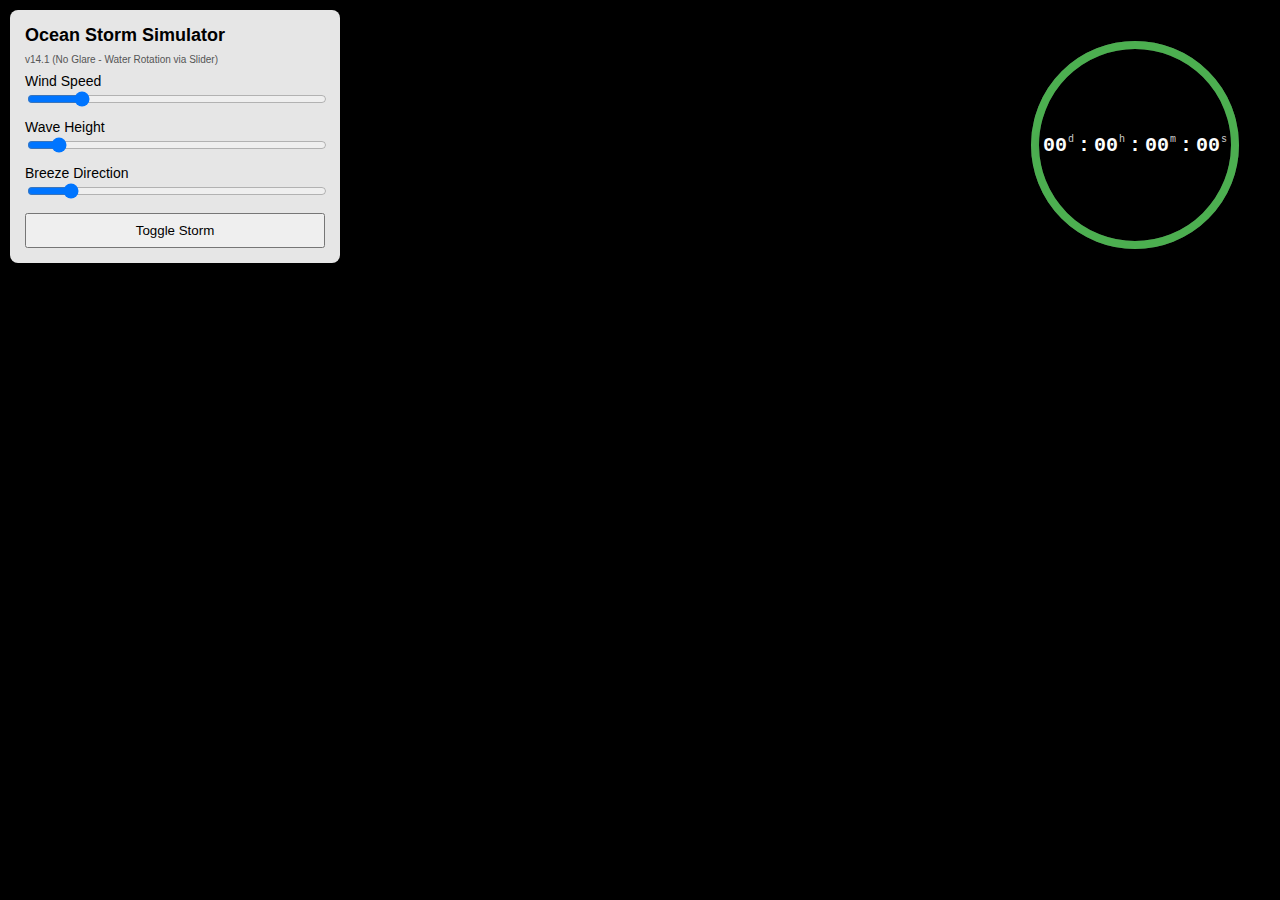
<file: ocean simulator/index.html>
<!DOCTYPE html>
<html lang="en">

<head>
    <meta charset="UTF-8">
    <meta name="viewport" content="width=device-width, initial-scale=1.0">
    <title>Ocean Storm Simulator</title>
    <link rel="stylesheet" href="css/style.css">

    <!-- Error Logger: Will ensure we know what is wrong -->
    <script>
        window.onerror = function (message, source, lineno, colno, error) {
            const el = document.getElementById('error-overlay');
            if (el) {
                el.style.display = 'block';
                el.innerText += `Error: ${message}\nAt: ${source}:${lineno}\n\n`;
            }
        };
        window.onunhandledrejection = function (event) {
            const el = document.getElementById('error-overlay');
            if (el) {
                el.style.display = 'block';
                el.innerText += `Promise Error: ${event.reason}\n\n`;
            }
        };
    </script>
    <style>
        #error-overlay {
            display: none;
            position: fixed;
            top: 0;
            left: 0;
            width: 100%;
            background: rgba(200, 0, 0, 0.9);
            color: white;
            padding: 20px;
            font-family: monospace;
            z-index: 99999;
            white-space: pre-wrap;
        }
    </style>

    <!-- Import Map using ESM.SH for robustness -->
    <script type="importmap">
        {
            "imports": {
                "three": "https://esm.sh/three@0.160.0",
                "three/addons/": "https://esm.sh/three@0.160.0/examples/jsm/"
            }
        }
    </script>
</head>

<body>
    <div id="error-overlay"></div>

    <div id="controls">
        <h2>Ocean Storm Simulator</h2>
        <div style="font-size: 10px; color: #555; margin-bottom: 5px;">v14.1 (No Glare - Water Rotation via Slider)
        </div>
        <div class="label">Wind Speed</div><input id="wind" type="range" min="0" max="12" step="0.1" value="2">
        <div class="label">Wave Height</div><input id="waveHeight" type="range" min="0" max="6" step="0.1" value="0.5">
        <div class="label">Breeze Direction</div><input id="breeze" type="range" min="0" max="360" step="1" value="45">
        <button id="storm">Toggle Storm</button>
    </div>

    <!-- Single Circular Countdown -->
    <div class="countdown-container">
        <svg class="progress-ring" width="250" height="250">
            <circle class="progress-ring__circle-bg" stroke="#444" stroke-width="8" fill="transparent" r="100" cx="125"
                cy="125" />
            <circle class="progress-ring__circle" id="progress-ring-circle" stroke="#4caf50" stroke-width="8"
                fill="rgba(0,0,0,0.3)" r="100" cx="125" cy="125" />
        </svg>
        <div class="timer-text" id="countdown-display">
            00d:00h:00m:00s
        </div>
    </div>

    <!-- Timer Script (Standalone) -->
    <script src="js/timer.js"></script>

    <!-- Main 3D Script -->
    <script type="module" src="js/app.js?v=14"></script>
</body>

</html>
</file>
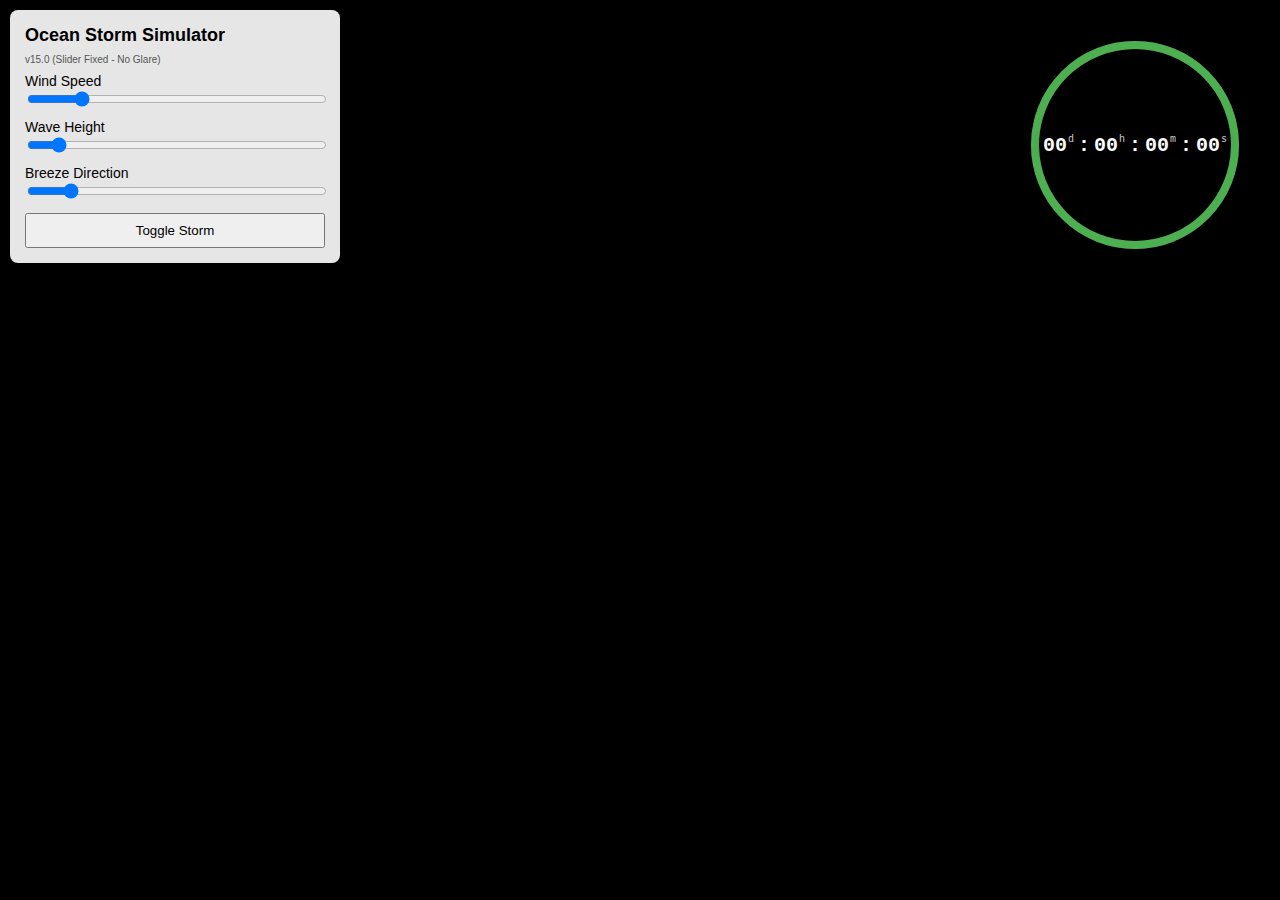
<file: ocean simulator/ocean simulator.html>
<!DOCTYPE html>
<html lang="en">

<head>
    <meta charset="UTF-8">
    <meta name="viewport" content="width=device-width, initial-scale=1.0">
    <title>Ocean Storm Simulator</title>
    <link rel="stylesheet" href="css/style.css">

    <!-- Error Logger: Will ensure we know what is wrong -->
    <script>
        window.onerror = function (message, source, lineno, colno, error) {
            const el = document.getElementById('error-overlay');
            if (el) {
                el.style.display = 'block';
                el.innerText += `Error: ${message}\nAt: ${source}:${lineno}\n\n`;
            }
        };
        window.onunhandledrejection = function (event) {
            const el = document.getElementById('error-overlay');
            if (el) {
                el.style.display = 'block';
                el.innerText += `Promise Error: ${event.reason}\n\n`;
            }
        };
    </script>
    <style>
        #error-overlay {
            display: none;
            position: fixed;
            top: 0;
            left: 0;
            width: 100%;
            background: rgba(200, 0, 0, 0.9);
            color: white;
            padding: 20px;
            font-family: monospace;
            z-index: 99999;
            white-space: pre-wrap;
        }
    </style>

    <!-- Import Map using ESM.SH for robustness -->
    <script type="importmap">
        {
            "imports": {
                "three": "https://esm.sh/three@0.160.0",
                "three/addons/": "https://esm.sh/three@0.160.0/examples/jsm/"
            }
        }
    </script>
</head>

<body>
    <div id="error-overlay"></div>

    <div id="controls">
        <h2>Ocean Storm Simulator</h2>
        <div style="font-size: 10px; color: #555; margin-bottom: 5px;">v15.0 (Slider Fixed - No Glare)</div>
        <div class="label">Wind Speed</div><input id="wind" type="range" min="0" max="12" step="0.1" value="2">
        <div class="label">Wave Height</div><input id="waveHeight" type="range" min="0" max="6" step="0.1" value="0.5">
        <div class="label">Breeze Direction</div><input id="breeze" type="range" min="0" max="360" step="1" value="45">
        <button id="storm">Toggle Storm</button>
    </div>

    <!-- Single Circular Countdown -->
    <div class="countdown-container">
        <svg class="progress-ring" width="250" height="250">
            <circle class="progress-ring__circle-bg" stroke="#444" stroke-width="8" fill="transparent" r="100" cx="125"
                cy="125" />
            <circle class="progress-ring__circle" id="progress-ring-circle" stroke="#4caf50" stroke-width="8"
                fill="rgba(0,0,0,0.3)" r="100" cx="125" cy="125" />
        </svg>
        <div class="timer-text" id="countdown-display">
            00d:00h:00m:00s
        </div>
    </div>

    <!-- Timer Script (Standalone) -->
    <script src="js/timer.js"></script>

    <!-- Main 3D Script -->
    <script type="module" src="js/app.js?v=15"></script>
</body>

</html>
</file>
<file: ocean simulator/css/style.css>
body,
html {
    margin: 0;
    overflow: hidden;
    font-family: Arial, sans-serif;
    background-color: #000;
}

#controls {
    position: absolute;
    top: 10px;
    left: 10px;
    background: rgba(255, 255, 255, 0.9);
    padding: 15px;
    border-radius: 8px;
    width: 300px;
    z-index: 1000;
}

#controls h2 {
    margin: 0 0 8px 0;
    font-size: 18px;
}

.label {
    margin-top: 8px;
    font-size: 14px;
}

input[type=range] {
    width: 100%;
}

#storm {
    margin-top: 10px;
    width: 100%;
    padding: 8px;
    cursor: pointer;
}

/* Countdown Overlay */
.countdown-container {
    position: absolute;
    top: 20px;
    right: 20px;
    width: 250px;
    height: 250px;
    z-index: 999;
    pointer-events: none;
    display: flex;
    justify-content: center;
    align-items: center;
}

.progress-ring {
    position: absolute;
    top: 0;
    left: 0;
    transform: rotate(-90deg);
}

.progress-ring__circle {
    transition: stroke-dashoffset 0.35s;
    transform-origin: 50% 50%;
}

.timer-text {
    z-index: 1000;
    color: white;
    font-size: 20px;
    /* Base size */
    font-weight: bold;
    text-shadow: 0 0 10px rgba(0, 0, 0, 0.8);
    display: flex;
    gap: 4px;
    font-family: 'Courier New', Courier, monospace;
    /* Monospace for alignment */
}

.unit small {
    font-size: 10px;
    font-weight: normal;
    color: #ccc;
    vertical-align: text-top;
    margin-left: 1px;
}
</file>
